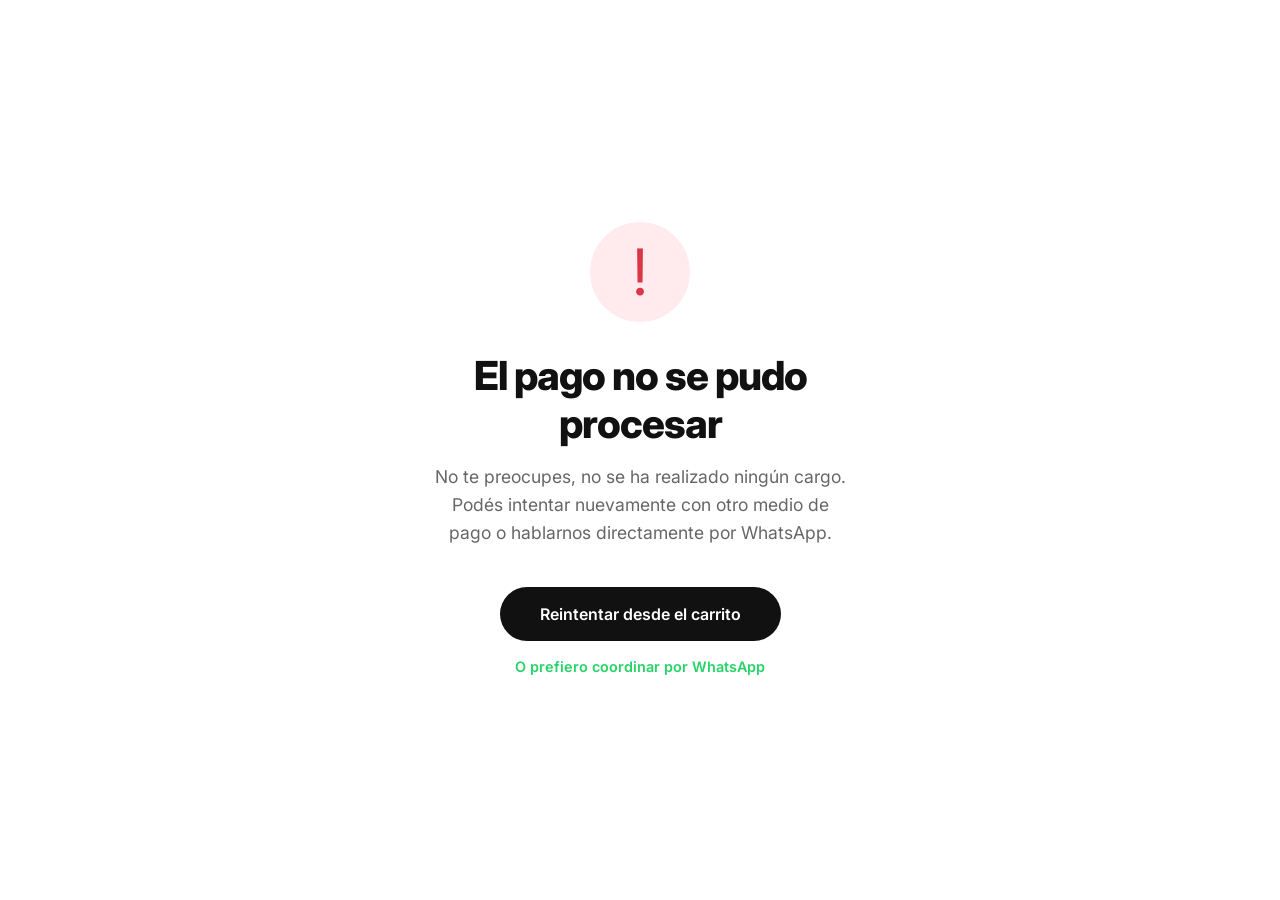
<file: store/templates/store/error_pago.html>
<!DOCTYPE html>
<html lang="es">
<head>
    <meta charset="UTF-8">
    <meta name="viewport" content="width=device-width, initial-scale=1.0">
    <title>Hubo un problema | VSV Store</title>
    <link href="https://cdn.jsdelivr.net/npm/bootstrap@5.3.0/dist/css/bootstrap.min.css" rel="stylesheet">
    <link href="https://fonts.googleapis.com/css2?family=Inter:wght@400;600;800&display=swap" rel="stylesheet">
    <style>
        body { background-color: #ffffff; color: #111; font-family: 'Inter', sans-serif; display: flex; align-items: center; justify-content: center; height: 100vh; margin: 0; }
        .error-card { text-align: center; max-width: 500px; padding: 40px; }
        .error-icon { font-size: 4rem; color: #dc3545; background: #ffebee; width: 100px; height: 100px; line-height: 100px; border-radius: 50%; margin: 0 auto 30px; }
        h1 { font-weight: 800; letter-spacing: -1px; margin-bottom: 15px; }
        p { color: #666; font-size: 1.1rem; margin-bottom: 40px; line-height: 1.6; }
        .btn-retry { background-color: #111; color: white; border-radius: 30px; font-weight: 600; padding: 15px 40px; text-decoration: none; transition: 0.3s; border: none; display: inline-block; margin-bottom: 15px; }
        .btn-retry:hover { background-color: #333; color: white; }
        .btn-wa { color: #25D366; font-weight: 600; text-decoration: none; font-size: 0.9rem; display: block; }
        .btn-wa:hover { text-decoration: underline; }
    </style>
</head>
<body>
    <div class="error-card">
        <div class="error-icon">!</div>
        <h1>El pago no se pudo procesar</h1>
        <p>No te preocupes, no se ha realizado ningún cargo. Podés intentar nuevamente con otro medio de pago o hablarnos directamente por WhatsApp.</p>
        
        <a href="{% url 'cart_summary' %}" class="btn-retry">Reintentar desde el carrito</a>
        <a href="https://wa.me/543544630650" class="btn-wa">O prefiero coordinar por WhatsApp</a>
    </div>
</body>
</html>
</file>
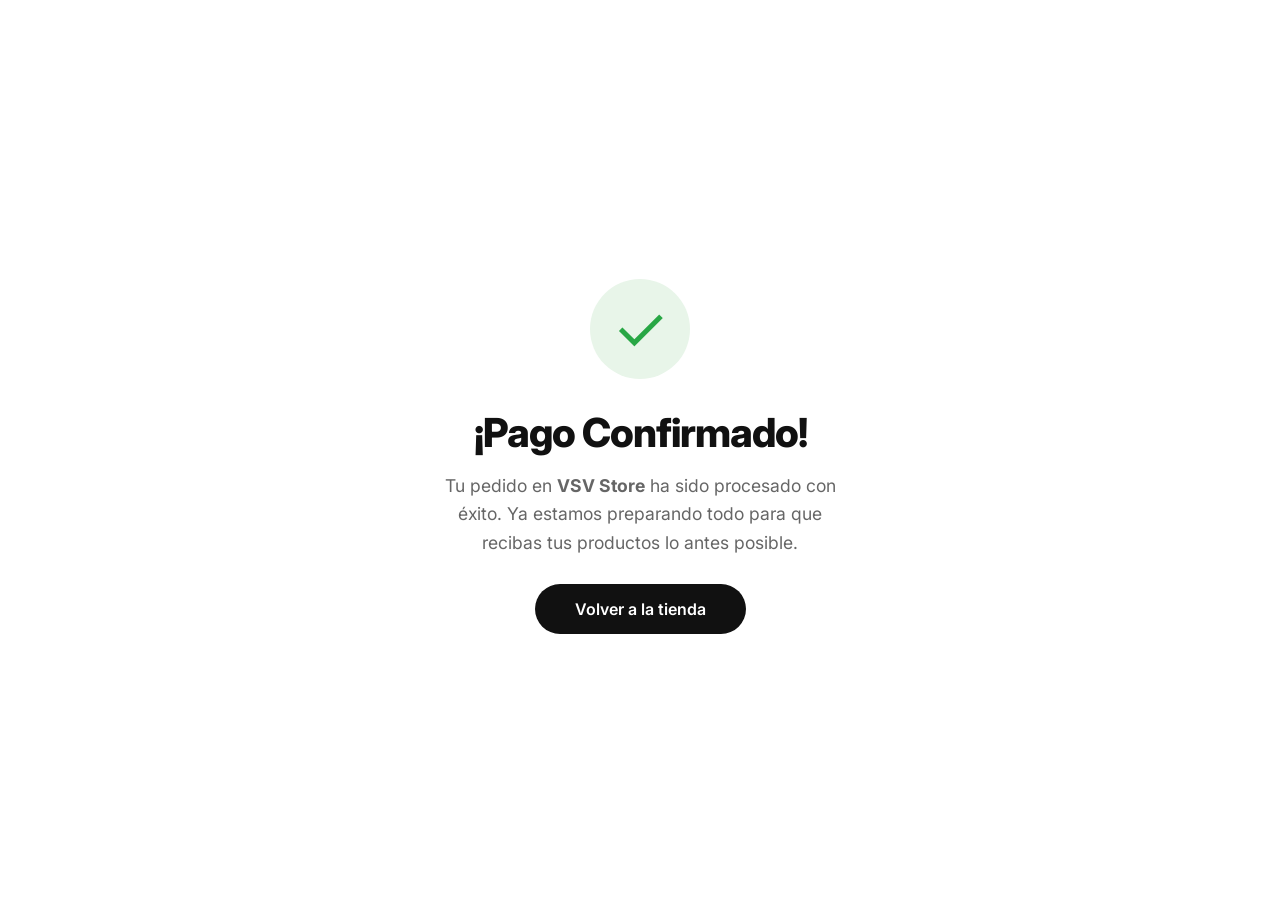
<file: store/templates/store/pago_exitoso.html>
<!DOCTYPE html>
<html lang="es">
<head>
    <meta charset="UTF-8">
    <meta name="viewport" content="width=device-width, initial-scale=1.0">
    <title>¡Gracias por tu compra! | VSV Store</title>
    <link href="https://cdn.jsdelivr.net/npm/bootstrap@5.3.0/dist/css/bootstrap.min.css" rel="stylesheet">
    <link href="https://fonts.googleapis.com/css2?family=Inter:wght@400;600;800&display=swap" rel="stylesheet">
    <style>
        body { background-color: #ffffff; color: #111; font-family: 'Inter', sans-serif; display: flex; align-items: center; justify-content: center; height: 100vh; margin: 0; }
        .success-card { text-align: center; max-width: 500px; padding: 40px; }
        .check-icon { font-size: 4rem; color: #28a745; background: #e8f5e9; width: 100px; height: 100px; line-height: 100px; border-radius: 50%; margin: 0 auto 30px; }
        h1 { font-weight: 800; letter-spacing: -1px; margin-bottom: 15px; }
        p { color: #666; font-size: 1.1rem; margin-bottom: 40px; line-height: 1.6; }
        .btn-home { background-color: #111; color: white; border-radius: 30px; font-weight: 600; padding: 15px 40px; text-decoration: none; transition: 0.3s; border: none; }
        .btn-home:hover { background-color: #333; color: white; transform: translateY(-2px); }
    </style>
</head>
<body>
    <div class="success-card">
        <div class="check-icon">✓</div>
        <h1>¡Pago Confirmado!</h1>
        <p>Tu pedido en <strong>VSV Store</strong> ha sido procesado con éxito. Ya estamos preparando todo para que recibas tus productos lo antes posible.</p>
        <a href="{% url 'index' %}" class="btn-home">Volver a la tienda</a>
    </div>
</body>
</html>
</file>
